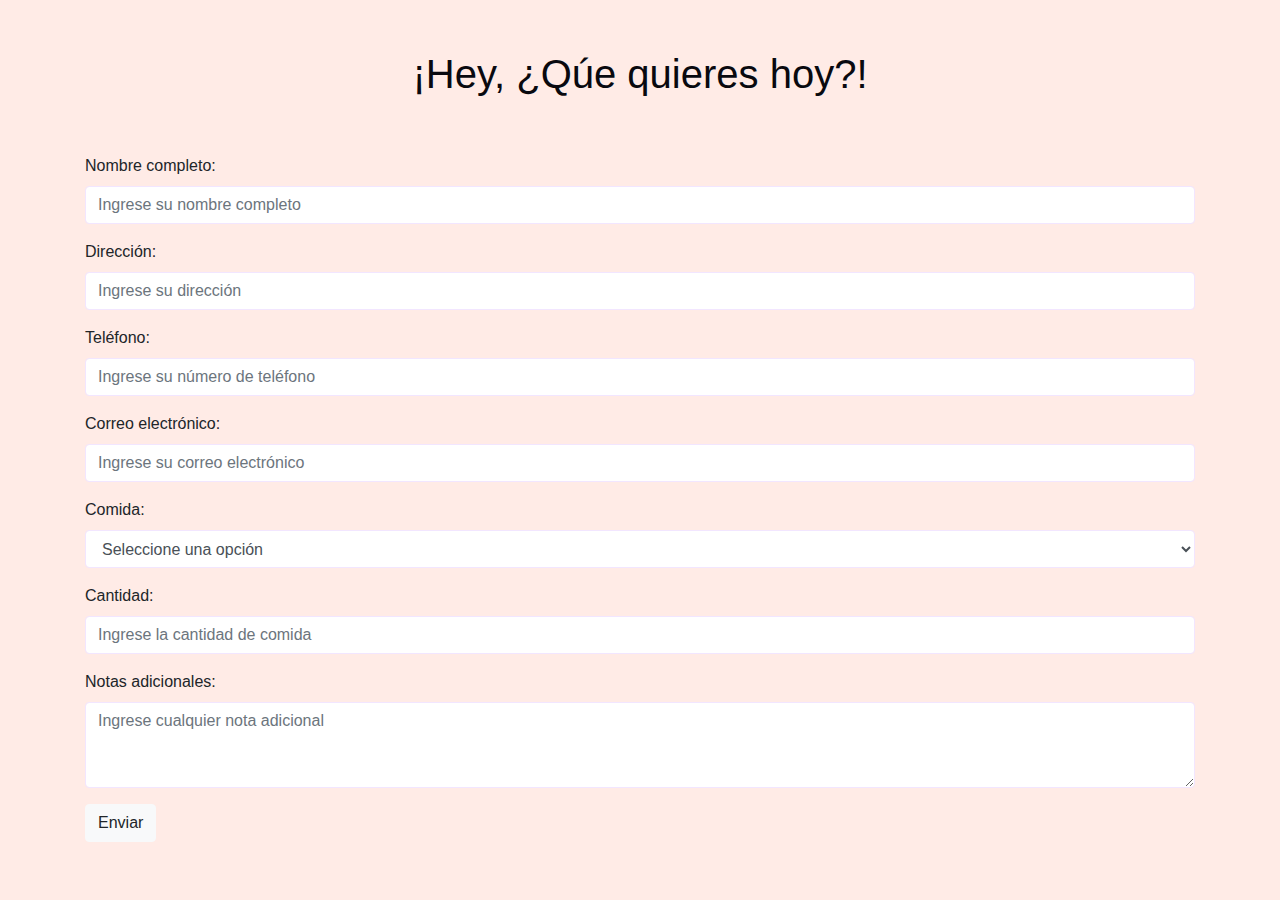
<file: formulario.html>
<!DOCTYPE html>
<html lang="es">
<head>
  <title>¡Hey, ¿Qúe quieres hoy?!</title>
  <meta charset="UTF-8">
  <meta name="viewport" content="width=device-width, initial-scale=1">
  <link rel="stylesheet" href="https://maxcdn.bootstrapcdn.com/bootstrap/4.5.2/css/bootstrap.min.css">
  <script src="https://ajax.googleapis.com/ajax/libs/jquery/3.5.1/jquery.min.js"></script>
  <script src="https://cdnjs.cloudflare.com/ajax/libs/popper.js/1.16.0/umd/popper.min.js"></script>
  <script src="https://maxcdn.bootstrapcdn.com/bootstrap/4.5.2/js/bootstrap.min.js"></script>
  <style>
    /* Estilos personalizados */
    body {
      background-color: hsl(12, 100%, 95%);
    }
    h1 {
      color:  #09090f;
      text-align: center;
      margin-top: 50px;
    }
    .form-control {
      border-color:#f2e6ff;
    }
    .btn-primary {
      background-color: #f2e6ff;
      border-color:#f2e6ff;
    }
    .btn-primary:hover {
      background-color: #09090f;
      border-color: #09090f;
    }
  </style>
</head>
<body>
  <div class="container">
    <h1>¡Hey, ¿Qúe quieres hoy?!</h1>
    <br><br>
    <form action="#" method="post">
      <div class="form-group">
        <label for="nombre">Nombre completo:</label>
        <input type="text" class="form-control" id="nombre" placeholder="Ingrese su nombre completo" required>
      </div>
      <div class="form-group">
        <label for="direccion">Dirección:</label>
        <input type="text" class="form-control" id="direccion" placeholder="Ingrese su dirección" required>
      </div>
      <div class="form-group">
        <label for="telefono">Teléfono:</label>
        <input type="tel" class="form-control" id="telefono" placeholder="Ingrese su número de teléfono" required>
      </div>
      <div class="form-group">
        <label for="correo">Correo electrónico:</label>
        <input type="email" class="form-control" id="correo" placeholder="Ingrese su correo electrónico" required>
      </div>
      <div class="form-group">
        <label for="comida">Comida:</label>
        <select class="form-control" id="comida" required>
          <option value="">Seleccione una opción</option>
          <option value="hamburguesa">Hamburguesa</option>
          <option value="pizza">Pizza</option>
          <option value="sushi">Sushi</option>
        </select>
      </div>
      <div class="form-group">
        <label for="cantidad">Cantidad:</label>
        <input type="number" class="form-control" id="cantidad" placeholder="Ingrese la cantidad de comida" required>
      </div>
      <div class="form-group">
        <label for="notas">Notas adicionales:</label>
        <textarea class="form-control" id="notas" placeholder="Ingrese cualquier nota adicional" rows="3"></textarea>
      </div>
      <button type="button" class="btn btn-light">Enviar</button>
     

  
  <script src="https://cdn.jsdelivr.net/npm/bootstrap@5.1.3/dist/js/bootstrap.bundle.min.js"></script>
</body>
</html>
</file>
